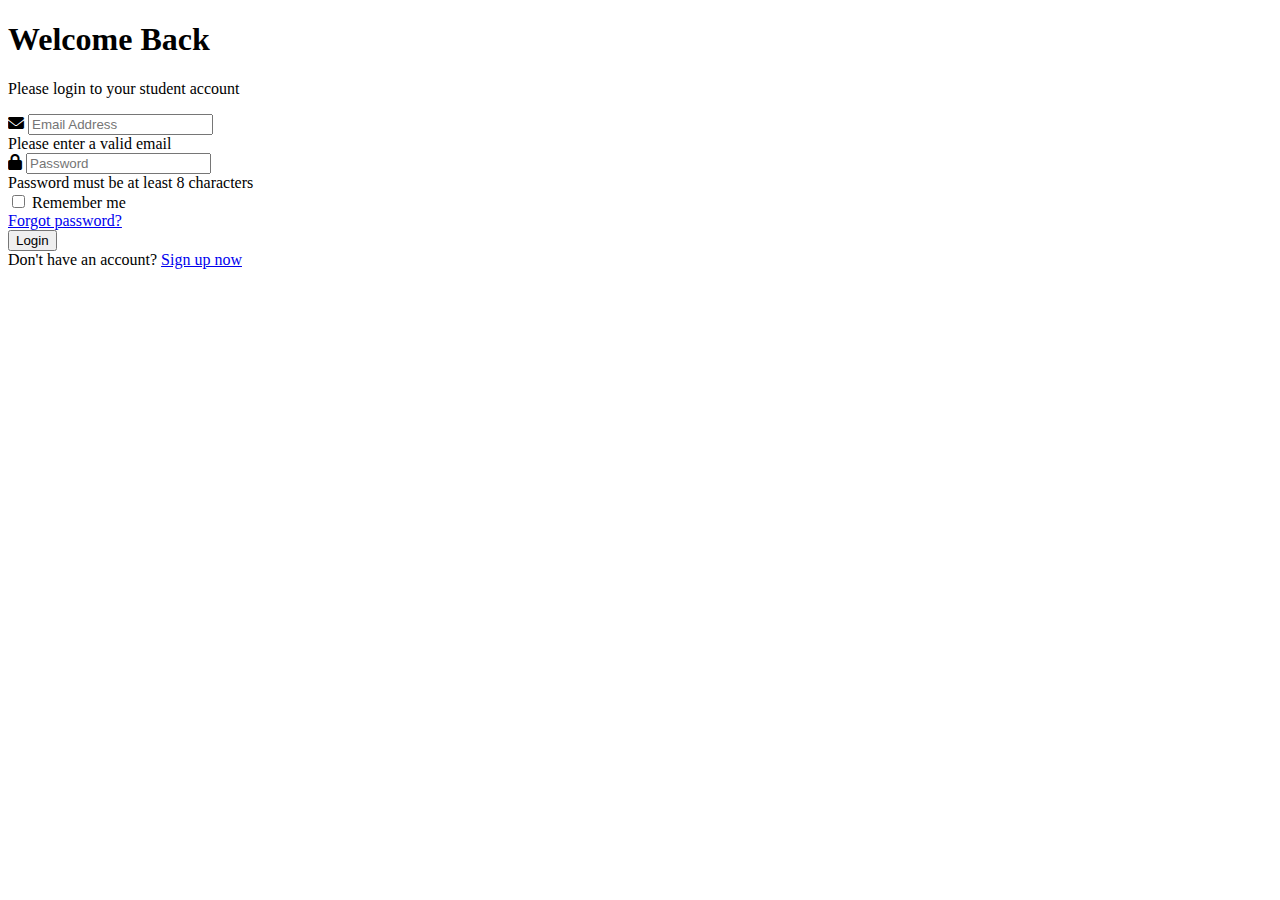
<file: index.html>
<!DOCTYPE html>
<html lang="en">
<head>
    <meta charset="UTF-8">
    <meta name="viewport" content="width=device-width, initial-scale=1.0">
    <title>Student Login</title>
    <link rel="stylesheet" href="css/index.css">
    <link rel="stylesheet" href="https://cdnjs.cloudflare.com/ajax/libs/font-awesome/6.0.0-beta3/css/all.min.css">
</head>
<body>
    <div class="login-container" id="loginContainer">
        <div class="login-header">
            <h1>Welcome Back</h1>
            <p>Please login to your student account</p>
        </div>
        <form id="loginForm">
            <div class="input-group">
                <i class="fas fa-envelope"></i>
                <input type="email" id="email" placeholder="Email Address" required>
                <div class="error-message" id="emailError">Please enter a valid email</div>
            </div>
            <div class="input-group">
                <i class="fas fa-lock"></i>
                <input type="password" id="password" placeholder="Password" required>
                <div class="error-message" id="passwordError">Password must be at least 8 characters</div>
            </div>
            <div class="options">
                <div class="remember-me">
                    <input type="checkbox" id="remember">
                    <label for="remember">Remember me</label>
                </div>
                <div class="forgot-password">
                    <a href="forgot_password.html">Forgot password?</a>
                </div>
            </div>
            <button type="submit" class="login-button">Login</button>
        </form>
        <div class="signup-link">
            Don't have an account? <a href="sign_up.html">Sign up now</a>
        </div>
    </div>
        <script type="text/javascript" src="js/index.js"></script>
</body>
</html>
</file>
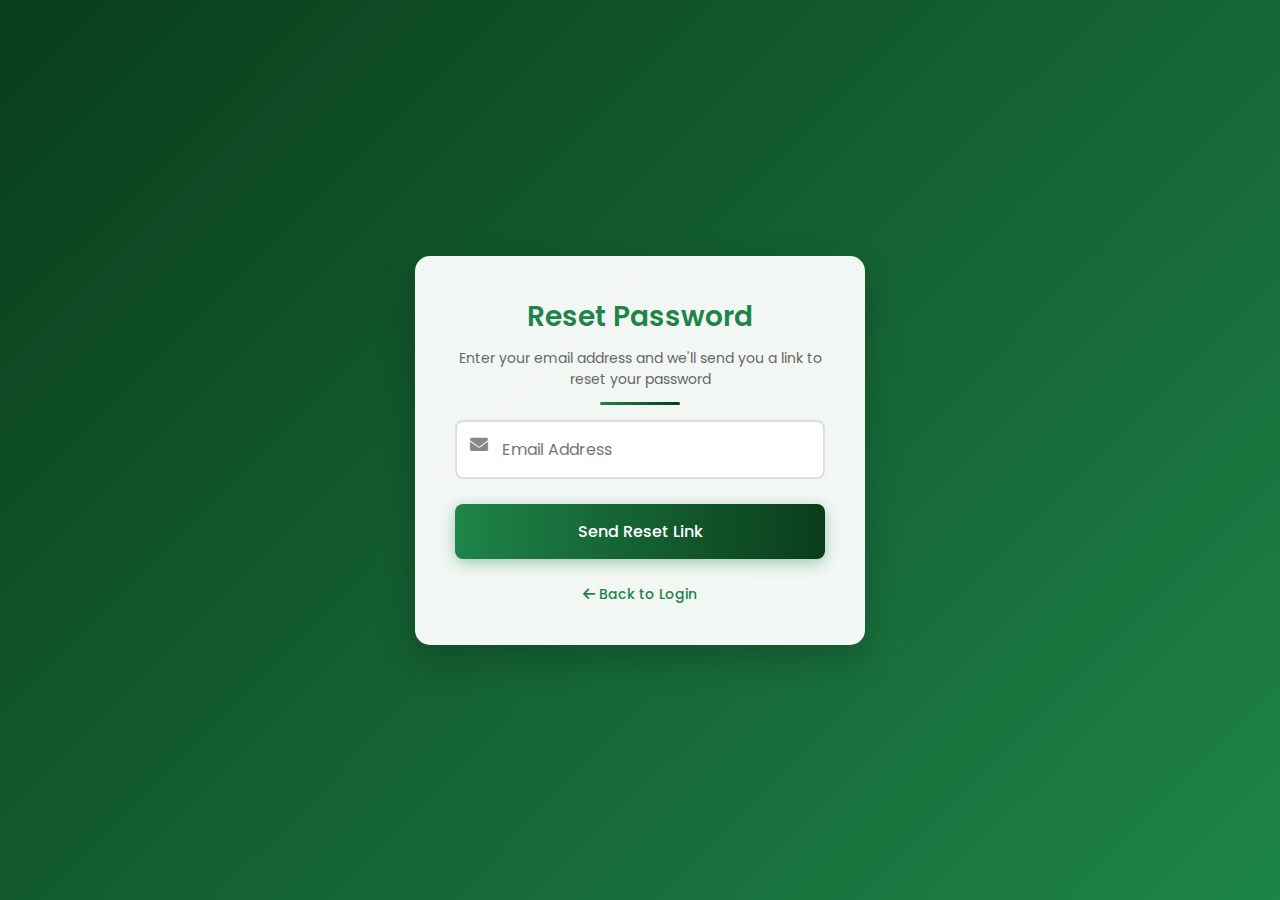
<file: forgot_password.html>
<!DOCTYPE html>
<html lang="en">
<head>
    <meta charset="UTF-8">
    <meta name="viewport" content="width=device-width, initial-scale=1.0">
    <title>Reset Password</title>
<link rel="stylesheet" href="css/forgot_password.css">
    <link rel="stylesheet" href="https://cdnjs.cloudflare.com/ajax/libs/font-awesome/6.0.0-beta3/css/all.min.css">
</head>
<body>
    <div class="reset-container" id="resetContainer">
        <!-- Step 1: Email Input -->
        <div class="step active" id="step1">
            <div class="reset-header">
                <h1>Reset Password</h1>
                <p>Enter your email address and we'll send you a link to reset your password</p>
            </div>
            <div class="success-message" id="successMessage">
                <i class="fas fa-check-circle"></i> Reset instructions sent to your email!
            </div>
            <form id="resetForm">
                <div class="input-group">
                    <i class="fas fa-envelope"></i>
                    <input type="email" id="resetEmail" placeholder="Email Address" required>
                    <div class="error-message" id="emailError">Please enter a valid email</div>
                </div>
                <button type="submit" class="reset-button">Send Reset Link</button>
            </form>
            <div class="back-to-login">
                <a href="index.html"><i class="fas fa-arrow-left"></i> Back to Login</a>
            </div>
        </div>

        <!-- Step 2: Code Verification (hidden initially) -->
        <div class="step" id="step2">
            <div class="reset-header">
                <h1>Verify Code</h1>
                <p>Enter the verification code sent to your email</p>
            </div>
            <form id="codeForm">
                <div class="input-group">
                    <i class="fas fa-key"></i>
                    <input type="text" id="verificationCode" placeholder="Verification Code" required>
                    <div class="error-message" id="codeError">Please enter a valid code</div>
                </div>
                <button type="submit" class="reset-button">Verify Code</button>
            </form>
            <div class="back-to-login">
                <a href="index.html"><i class="fas fa-arrow-left"></i> Back to Login</a>
            </div>
        </div>

        <!-- Step 3: New Password (hidden initially) -->
        <div class="step" id="step3">
            <div class="reset-header">
                <h1>New Password</h1>
                <p>Create a new password for your account</p>
            </div>
            <form id="newPasswordForm">
                <div class="input-group">
                    <i class="fas fa-lock"></i>
                    <input type="password" id="newPassword" placeholder="New Password" required>
                    <div class="error-message" id="newPasswordError">Password must be at least 8 characters</div>
                </div>
                <div class="input-group">
                    <i class="fas fa-lock"></i>
                    <input type="password" id="confirmPassword" placeholder="Confirm Password" required>
                    <div class="error-message" id="confirmPasswordError">Passwords do not match</div>
                </div>
                <button type="submit" class="reset-button">Reset Password</button>
            </form>
            <div class="back-to-login">
                <a href="index.html"><i class="fas fa-arrow-left"></i> Back to Login</a>
            </div>
        </div>
    </div>
<script type="text/javascript" src="js/forgot_password.js"></script>
</body>
</html>
</file>
<file: css/index.css>

</file>
<file: css/forgot_password.css>
@import url('https://fonts.googleapis.com/css2?family=Poppins:wght@300;400;500;600;700&display=swap');

        * {
            margin: 0;
            padding: 0;
            box-sizing: border-box;
            font-family: 'Poppins', sans-serif;
        }

        body {
            background: linear-gradient(135deg, #0a3d1a 0%, #1e8449 100%);
            height: 100vh;
            display: flex;
            justify-content: center;
            align-items: center;
            padding: 20px;
        }

        .reset-container {
            background-color: rgba(255, 255, 255, 0.95);
            border-radius: 15px;
            box-shadow: 0 15px 35px rgba(0, 0, 0, 0.2);
            width: 100%;
            max-width: 450px;
            padding: 40px;
            transform: translateY(0);
            transition: transform 0.3s ease, box-shadow 0.3s ease;
        }

        .reset-container:hover {
            transform: translateY(-5px);
            box-shadow: 0 20px 40px rgba(0, 0, 0, 0.3);
        }

        .reset-header {
            text-align: center;
            margin-bottom: 30px;
            position: relative;
        }

        .reset-header h1 {
            color: #1e8449;
            font-size: 28px;
            font-weight: 600;
            margin-bottom: 10px;
        }

        .reset-header p {
            color: #666;
            font-size: 14px;
            line-height: 1.5;
        }

        .reset-header::after {
            content: '';
            position: absolute;
            bottom: -15px;
            left: 50%;
            transform: translateX(-50%);
            width: 80px;
            height: 3px;
            background: linear-gradient(to right, #1e8449, #0a3d1a);
            border-radius: 3px;
        }

        .input-group {
            position: relative;
            margin-bottom: 25px;
        }

        .input-group input {
            width: 100%;
            padding: 15px 15px 15px 45px;
            border: 2px solid #ddd;
            border-radius: 8px;
            font-size: 16px;
            transition: all 0.3s ease;
            outline: none;
        }

        .input-group input:focus {
            border-color: #1e8449;
        }

        .input-group i {
            position: absolute;
            left: 15px;
            top: 15px;
            color: #888;
            font-size: 18px;
            transition: all 0.3s ease;
        }

        .input-group input:focus + i {
            color: #1e8449;
        }

        .reset-button {
            width: 100%;
            padding: 15px;
            background: linear-gradient(to right, #1e8449, #0a3d1a);
            border: none;
            border-radius: 8px;
            color: white;
            font-size: 16px;
            font-weight: 500;
            cursor: pointer;
            transition: all 0.3s ease;
            box-shadow: 0 4px 15px rgba(30, 132, 73, 0.4);
        }

        .reset-button:hover {
            background: linear-gradient(to right, #0a3d1a, #1e8449);
            box-shadow: 0 6px 20px rgba(30, 132, 73, 0.6);
            transform: translateY(-2px);
        }

        .reset-button:active {
            transform: translateY(0);
        }

        .back-to-login {
            text-align: center;
            margin-top: 25px;
            font-size: 14px;
            color: #666;
        }

        .back-to-login a {
            color: #1e8449;
            text-decoration: none;
            font-weight: 500;
            transition: color 0.3s ease;
        }

        .back-to-login a:hover {
            color: #0a3d1a;
            text-decoration: underline;
        }

        .error-message {
            color: #e74c3c;
            font-size: 13px;
            margin-top: 5px;
            display: none;
        }

        .success-message {
            background-color: #d4edda;
            color: #155724;
            padding: 15px;
            border-radius: 8px;
            margin-bottom: 20px;
            display: none;
            text-align: center;
        }

        /* Animation classes */
        .shake {
            animation: shake 0.5s;
        }

        @keyframes shake {
            0%, 100% { transform: translateX(0); }
            10%, 30%, 50%, 70%, 90% { transform: translateX(-5px); }
            20%, 40%, 60%, 80% { transform: translateX(5px); }
        }

        /* Steps for multi-step process */
        .step {
            display: none;
        }

        .step.active {
            display: block;
        }

        /* Responsive adjustments */
        @media (max-width: 480px) {
            .reset-container {
                padding: 30px 20px;
            }
            
            .reset-header h1 {
                font-size: 24px;
            }
        }
</file>
